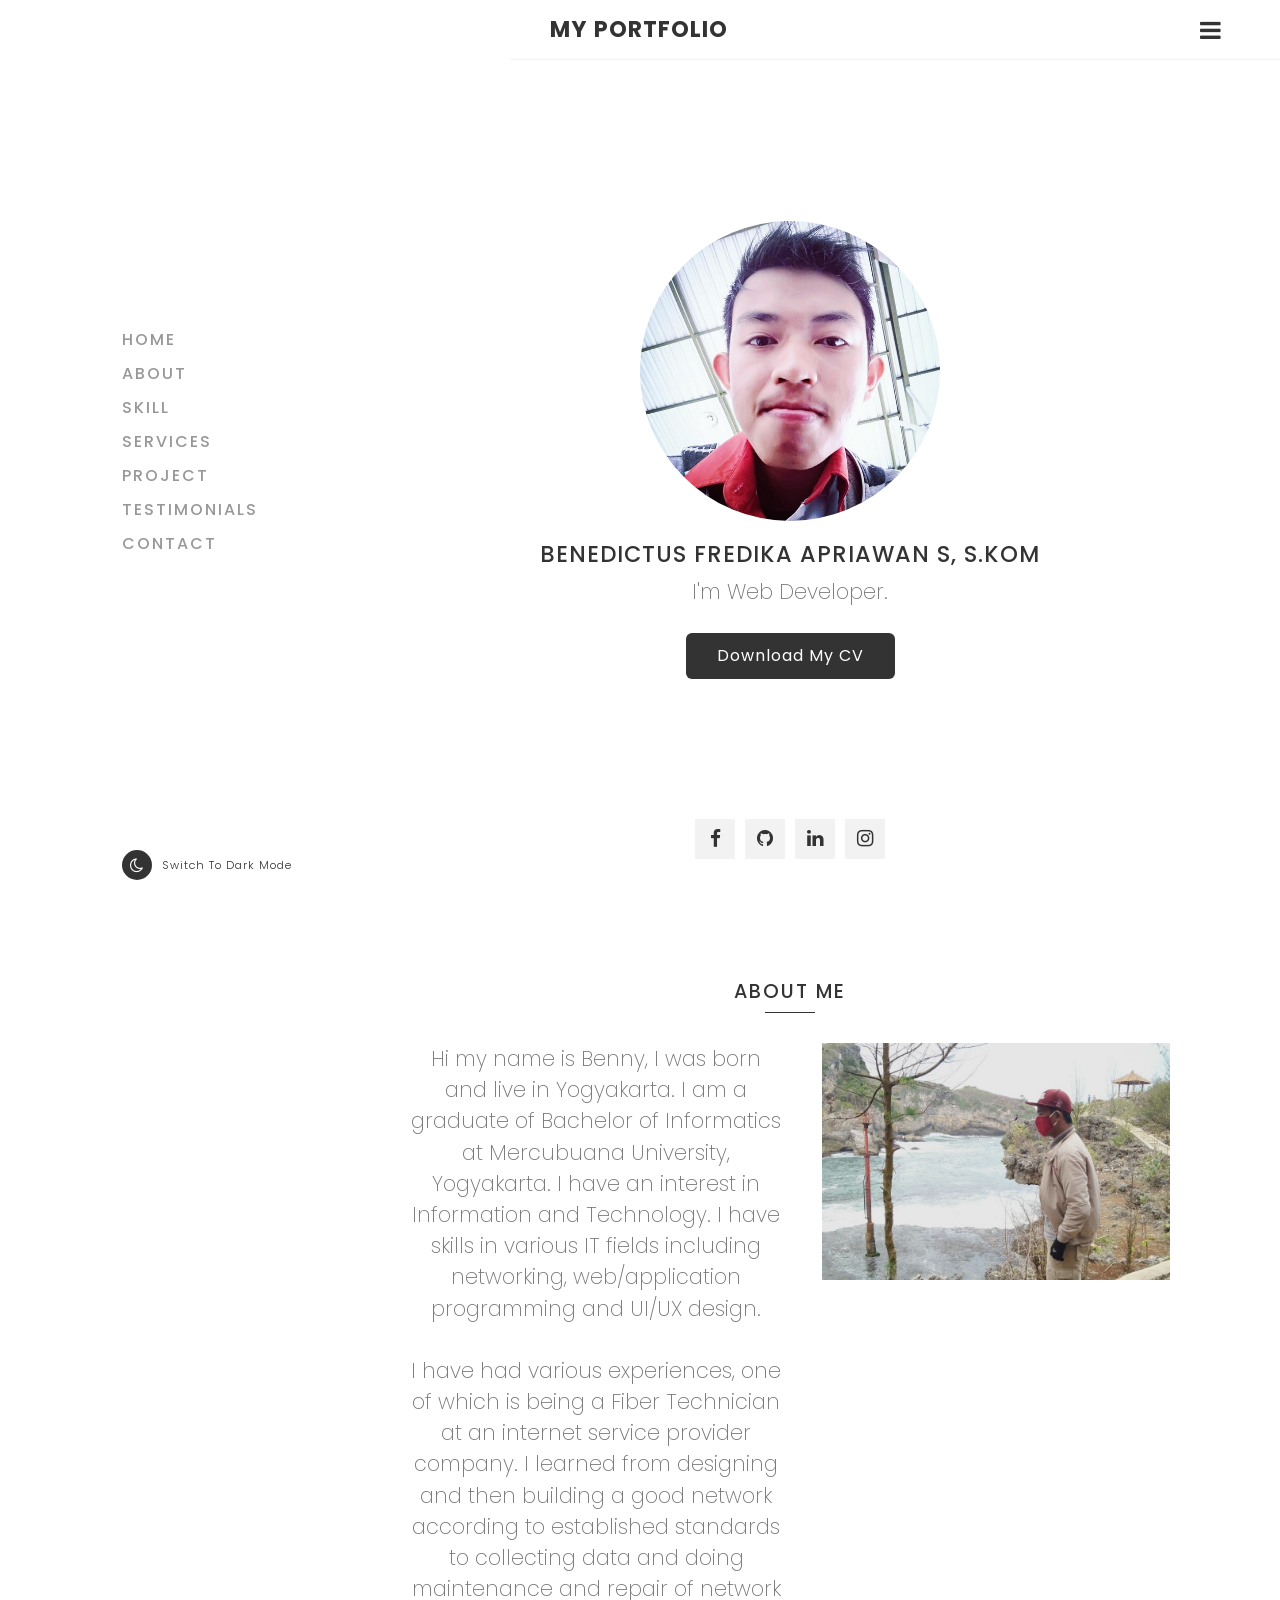
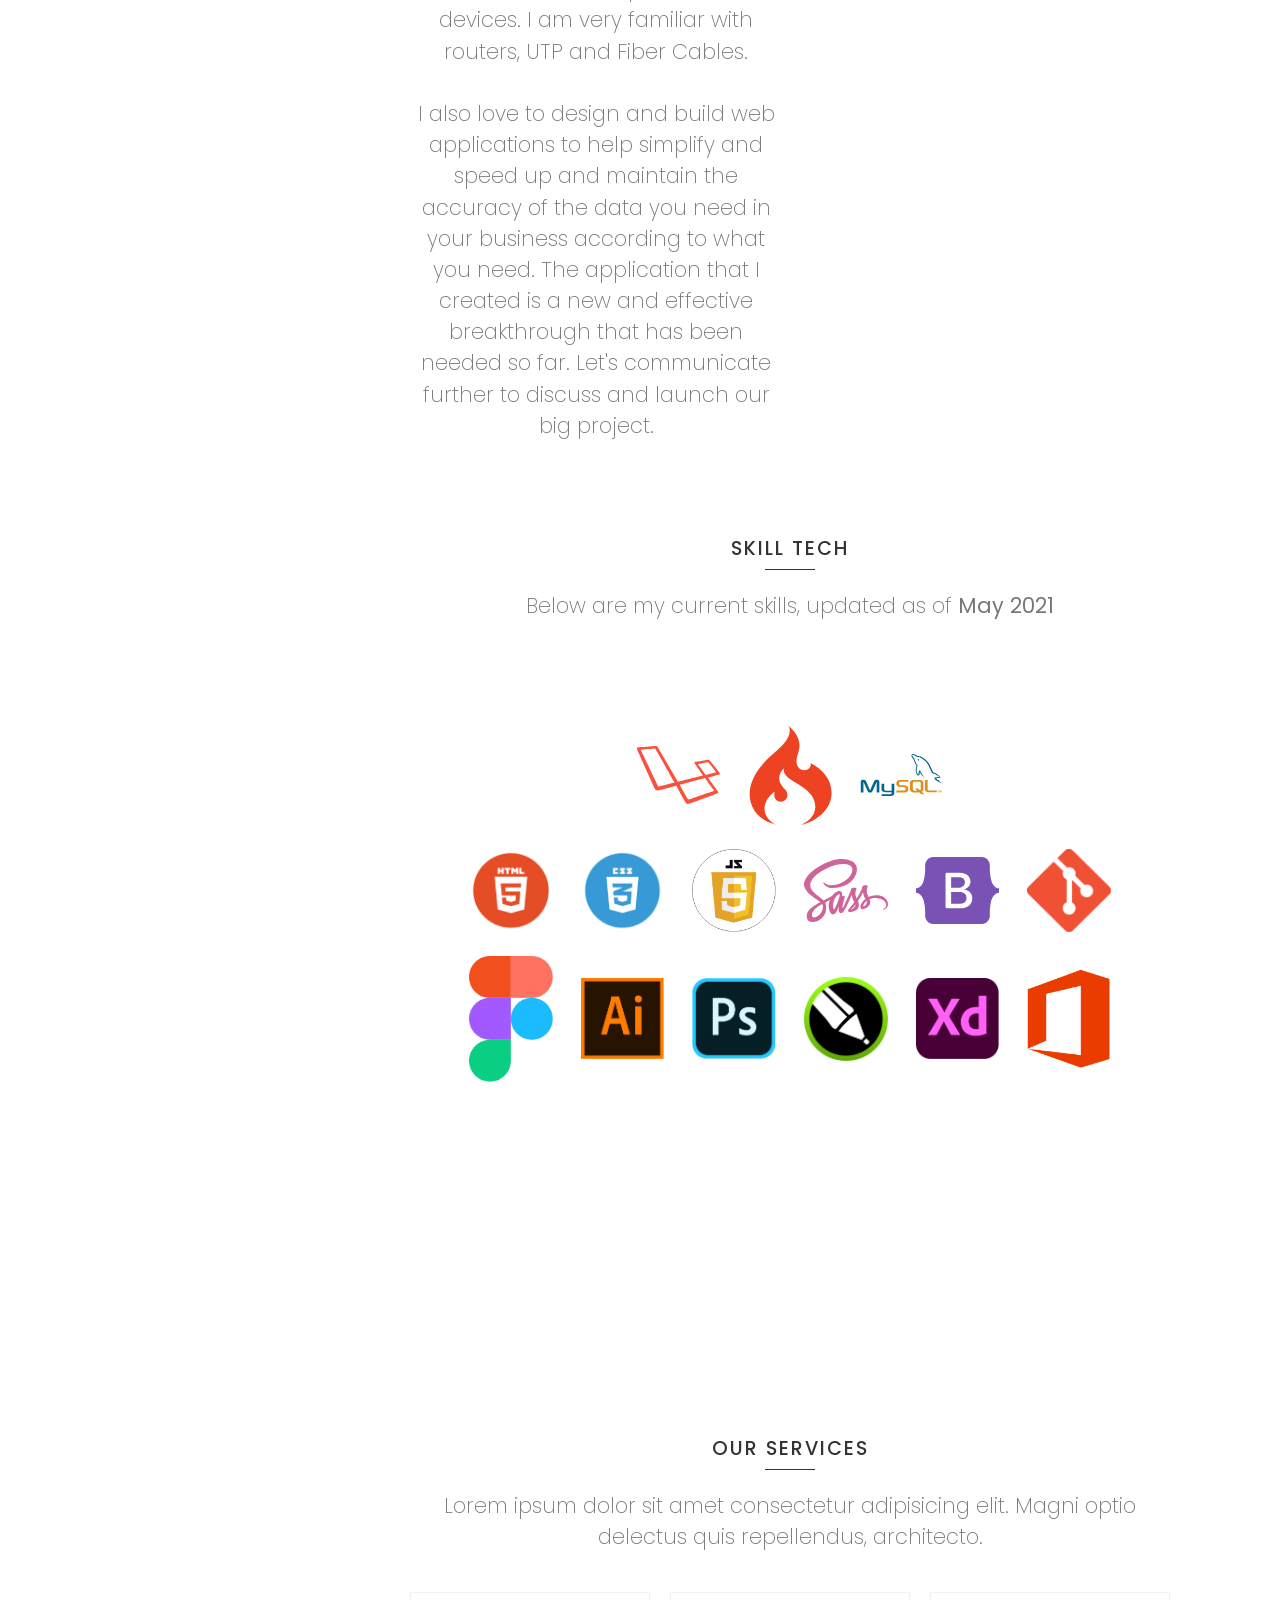
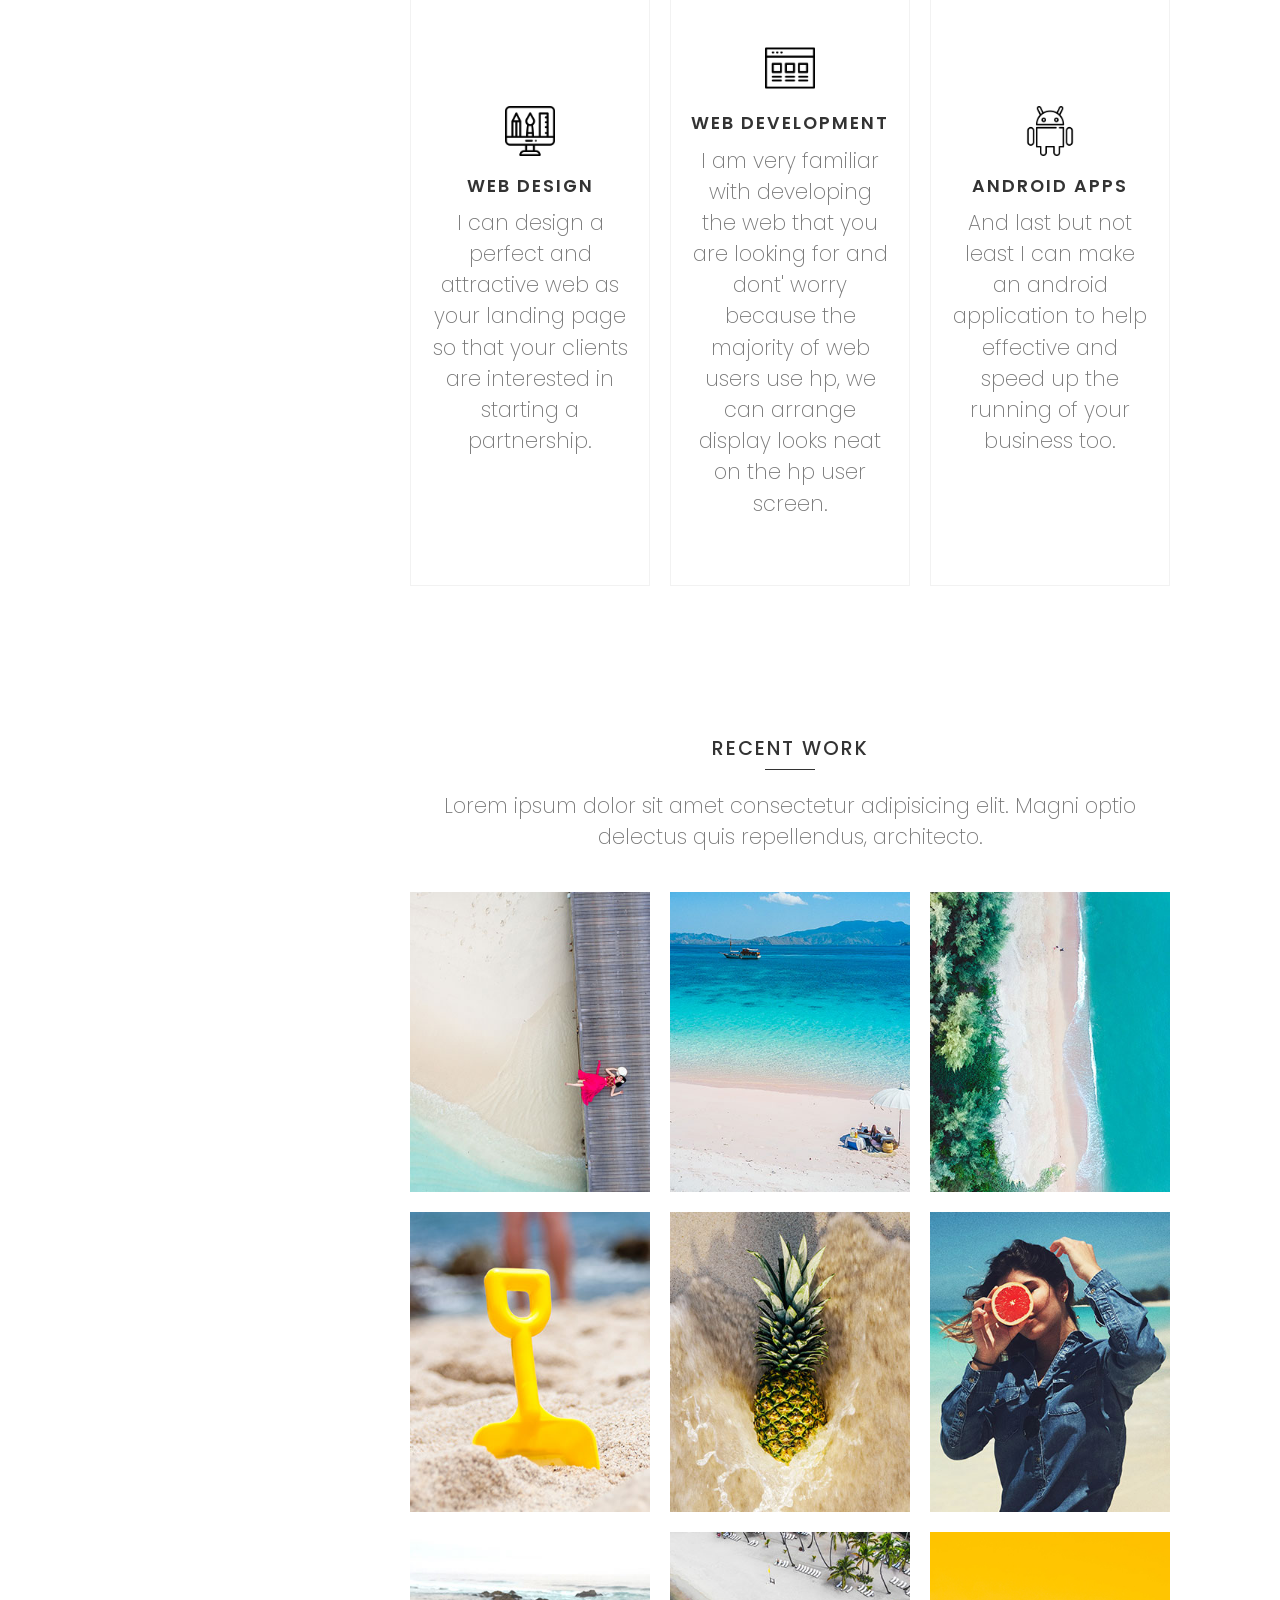
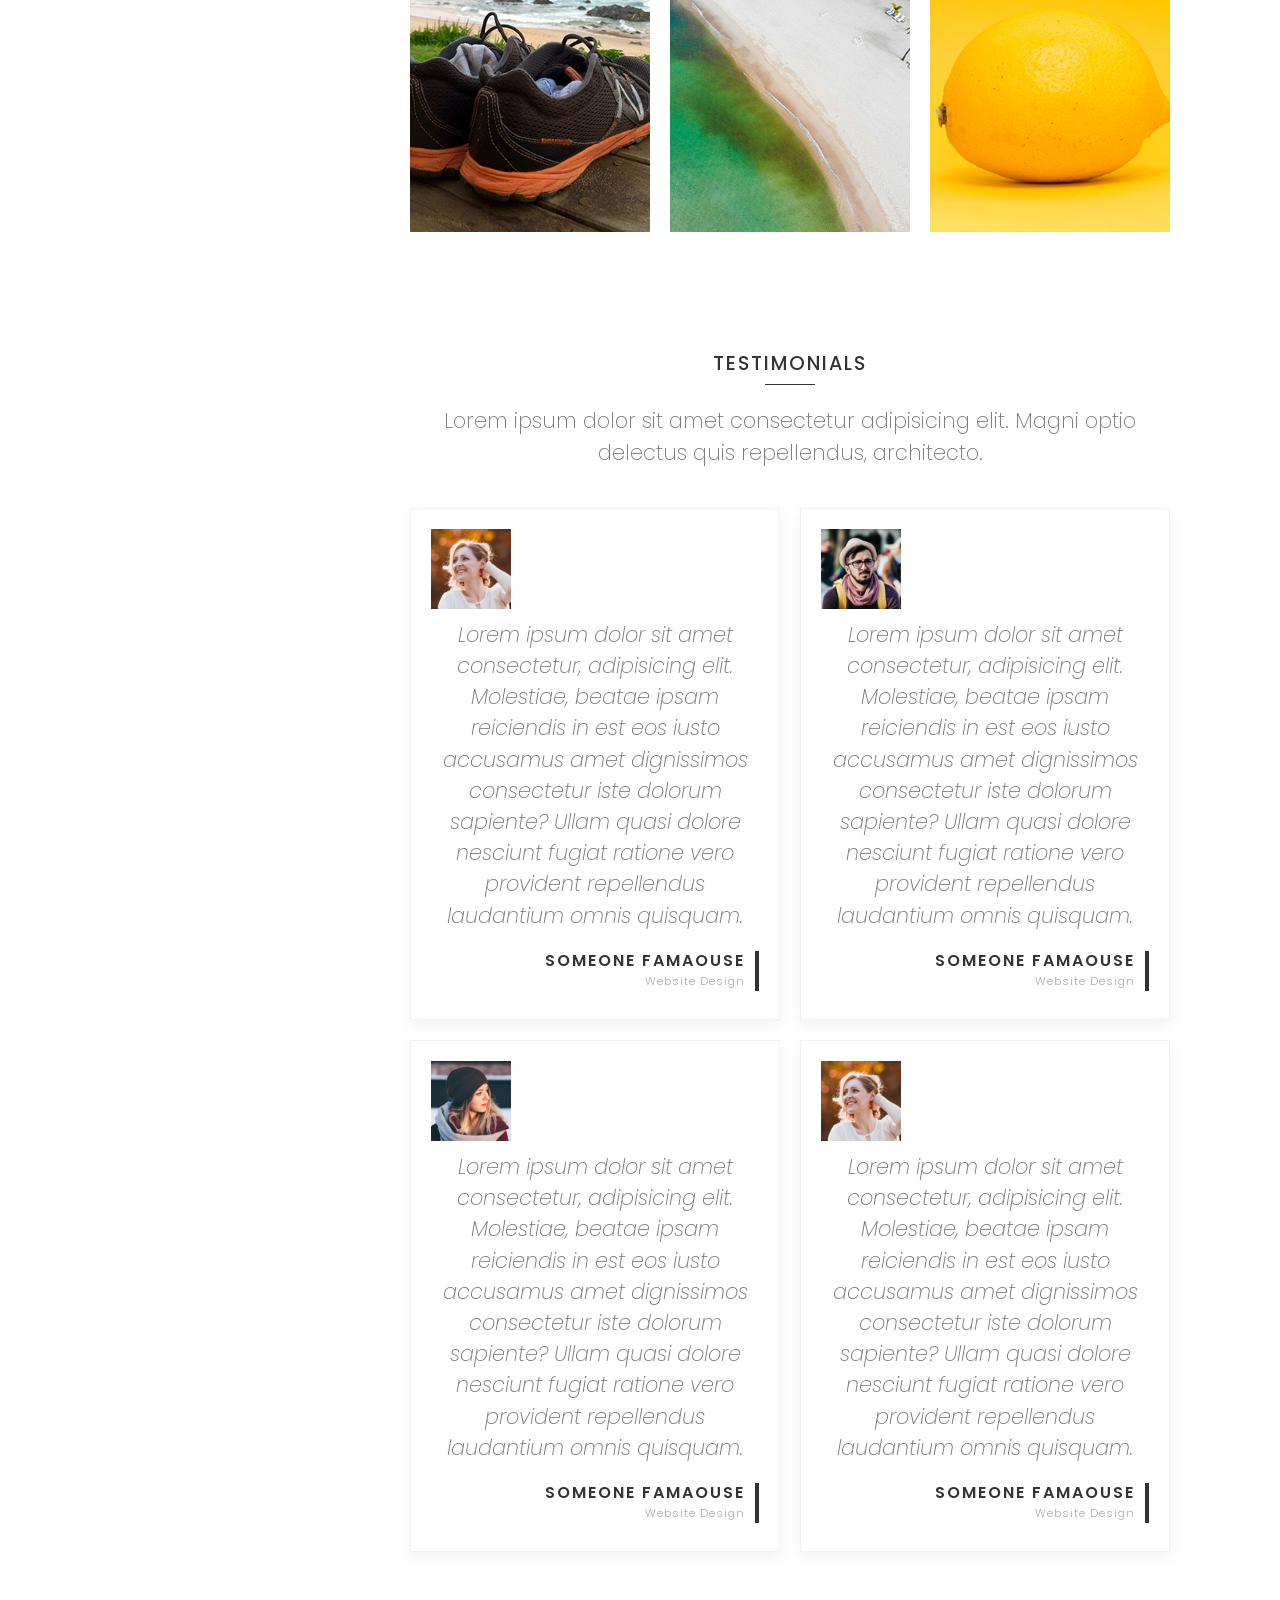
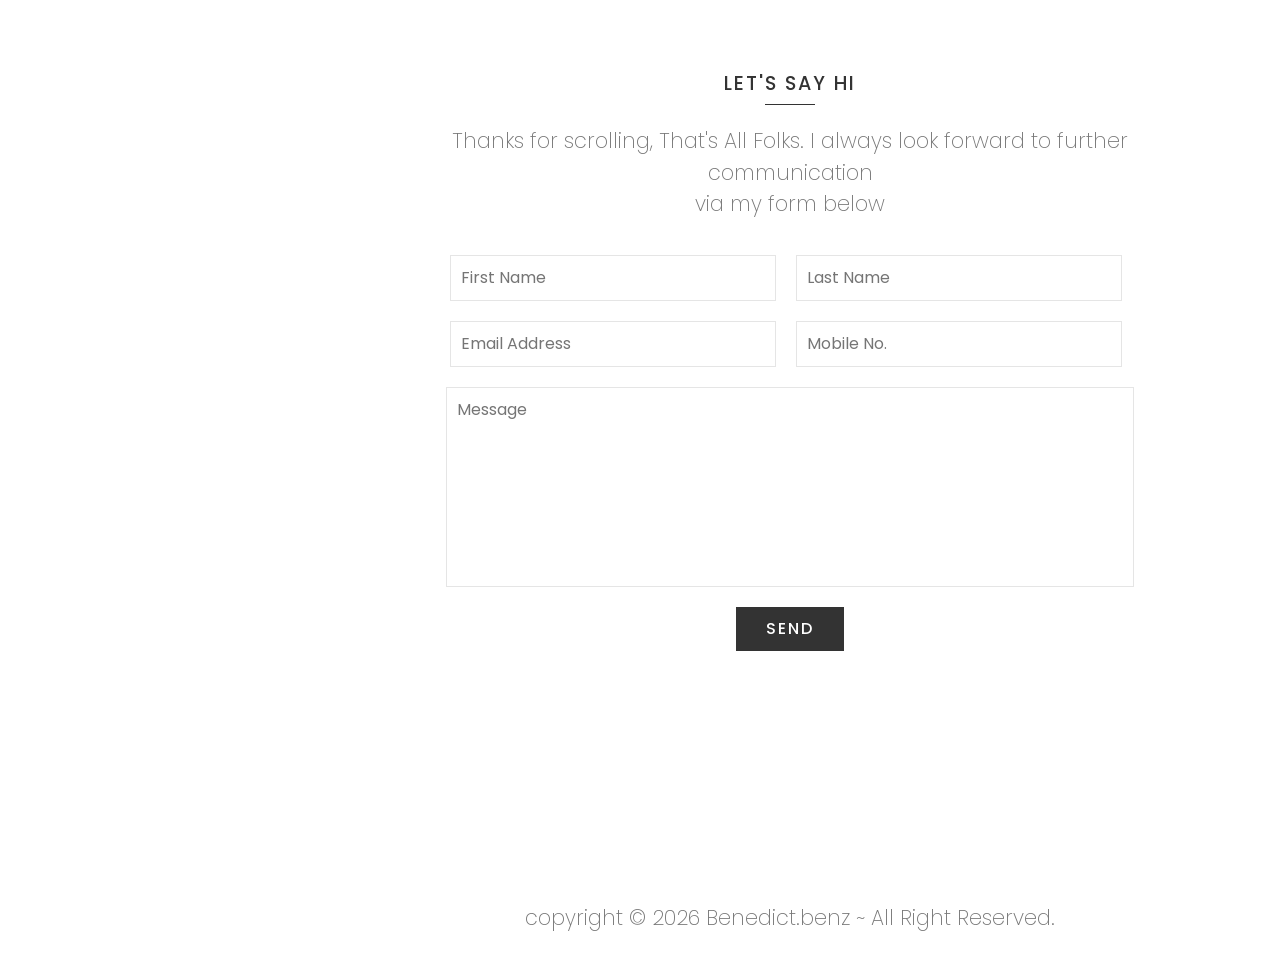
<file: index.html>
<!DOCTYPE html>
<html lang="en">
<head>
    <meta name="viewport" content="width=device-width, initial-scale=1.0">
    <title>My Portfolio Website</title>
    <link rel="stylesheet" href="https://cdnjs.cloudflare.com/ajax/libs/font-awesome/4.7.0/css/font-awesome.css" integrity="sha512-5A8nwdMOWrSz20fDsjczgUidUBR8liPYU+WymTZP1lmY9G6Oc7HlZv156XqnsgNUzTyMefFTcsFH/tnJE/+xBg==" crossorigin="anonymous" referrerpolicy="no-referrer" />
    <link href="https://cdn.jsdelivr.net/npm/bootstrap@5.0.2/dist/css/bootstrap.min.css" rel="stylesheet" integrity="sha384-EVSTQN3/azprG1Anm3QDgpJLIm9Nao0Yz1ztcQTwFspd3yD65VohhpuuCOmLASjC" crossorigin="anonymous">
    <link rel="stylesheet" type="text/css" href="style.css">
</head>
<body>
    <div class="container">
        <div class="navigation">
            <ul>
                <li><a href="#banner" onclick="toggleMenu();">Home</a></li>
                <li><a href="#about" onclick="toggleMenu();">About</a></li>
                <li><a href="#skill" onclick="toggleMenu();">Skill</a></li>
                <li><a href="#services" onclick="toggleMenu();">Services</a></li>
                <li><a href="#project" onclick="toggleMenu();">Project</a></li>
                <li><a href="#testimonials" onclick="toggleMenu();">Testimonials</a></li>
                <li><a href="#contact" onclick="toggleMenu();">Contact</a></li>
            </ul>
            <div class="themeSwitch">
                
            </div>
        </div>
        <div class="main">
            <div class="topbar">
                <a href="#" class="logo">My Portfolio</a>
                <div class="toggle">
                    <i class="fa fa-bars" aria-hidden="true"></i>
                </div>
            </div>
            <!-- banner -->
            <section class="banner" id="banner">
                <div class="content">
                    <div class="imgBx">
                        <img src="/images/userq.jpg" alt="">
                    </div>
                    <h3>Benedictus Fredika Apriawan S, S.Kom</h3>
                    <p>I'm Web Developer.</p>
                    <a href="cv/index.html" class="btn"> Download My CV </a>
                    <ul class="socialMedia">
                        <li><a href="https://www.facebook.com/fredika.benz/" target="_blank"><i class="fa fa-facebook" aria-hidden="true"></i></a></li>
                        <li><a href="https://github.com/Z20ben" target="_blank"><i class="fa fa-github" aria-hidden="true"></i></a></li>
                        <li><a href="https://www.linkedin.com/in/benedictus-fredika-apriawan-santoso-71527b211/" target="_blank"><i class="fa fa-linkedin" aria-hidden="true"></i></a></li>
                        <li><a href="https://www.instagram.com/fredikabenz/" target="_blank"><i class="fa fa-instagram" aria-hidden="true"></i></a></li>
                    </ul>
                </div>
            </section>
            <!-- About -->
            <section class="about adjust" id="about">
                <div class="title">
                    <h2>About Me</h2>
                </div>
                <div class="content">
                    <div class="textBox">
                        <p>Hi my name is Benny, I was born and live in Yogyakarta. I am a graduate of Bachelor of Informatics at Mercubuana University, Yogyakarta. I have an interest in Information and Technology. I have skills in various IT fields including networking, web/application programming and UI/UX design.
                            <br><br>
                            I have had various experiences, one of which is being a Fiber Technician at an internet service provider company. I learned from designing and then building a good network according to established standards to collecting data and doing maintenance and repair of network devices. I am very familiar with routers, UTP and Fiber Cables.
                            <br><br>
                            I also love to design and build web applications to help simplify and speed up and maintain the accuracy of the data you need in your business according to what you need. The application that I created is a new and effective breakthrough that has been needed so far. Let's communicate further to discuss and launch our big project.</p>
                    </div>
                    <div class="imgBx">
                        <img src="/images/bgq.jpg">
                    </div>
                </div>
            </section>
            <!-- Skill -->
            <section class="skill adjust" id="skill">
                <div class="title">
                    <h2>Skill Tech</h2>
                    <p>Below are my current skills, updated as of <strong>May 2021</strong> </p>
                </div>
                <div class="content">
                    <div class="col-20 text-center mt-6">
                        <img src="cv/img/svg/laravel.svg" alt="Laravel" title="Laravel">
                        <img src="cv/img/svg/codeigniter.svg" alt="CodeIgniter" title="CodeIgniter">
                        <img src="cv/img/svg/mysql.svg" alt="MySQL" title="MySQL">
                        <br>
                        <img src="img/html.png" alt="HTML 5">
                        <img src="img/css.png" alt="CSS 3">
                        <img src="img/javascript.png" alt="JAVASCRIPT">
                        <img src="cv/img/svg/sass.svg" alt="SCSS" title="SCSS">
                        <img src="cv/img/svg/bs.svg" alt="Bootstrap" title="Bootstrap">
                        <img src="img/git.png" alt="">
                        <br>
                        <img src="img/figma.png" alt="">
                        <img src="img/ai.png" alt="">
                        <img src="img/psd.png" alt="">
                        <img src="img/corel.png" alt="">
                        <img src="img/xd.png" alt="">
                        <img src="img/ms office.png" alt="">
                    </div> 
                </div>
            </section>    
            <!-- Services -->
            <section class="services adjust" id="services">
                <div class="title">
                    <h2>Our Services</h2>
                    <p>Lorem ipsum dolor sit amet consectetur adipisicing elit. Magni optio delectus quis repellendus, architecto.</p>
                </div>
                <div class="content">
                    <div class="serviceBox">
                        <img src="/images/icon1.png" alt="">
                        <h2>Web Design</h2>
                        <p>I can design a perfect and attractive web as your landing page so that your clients are interested in starting a partnership.</p>
                    </div>
                    <div class="serviceBox">
                        <img src="/images/icon2.png" alt="">
                        <h2>Web Development</h2>
                        <p>I am very familiar with developing the web that you are looking for and dont' worry because the majority of web users use hp, we can arrange display looks neat on the hp user screen.</p>
                    </div>
                    <div class="serviceBox">
                        <img src="/images/icon3.png" alt="">
                        <h2>Android Apps</h2>
                        <p>And last but not least I can make an android application to help effective and speed up the running of your business too.</p>
                    </div>
                    
                </div>
            </section>
            <!-- Projects -->
            <section class="project adjust" id="project">
                <div class="title">
                    <h2>Recent Work</h2>
                    <p>Lorem ipsum dolor sit amet consectetur adipisicing elit. Magni optio delectus quis repellendus, architecto.</p>
                </div>
                <div class="content">
                    <div class="workBx">
                        <div class="imgBx">
                            <img src="/images/img1.jpg"> 
                        </div>
                        <div class="textBx">
                            <h3>Project 01</h3>
                        </div>
                    </div>
                    <div class="workBx">
                        <div class="imgBx">
                            <img src="/images/img2.jpg"> 
                        </div>
                        <div class="textBx">
                            <h3>Project 02</h3>
                        </div>
                    </div>
                    <div class="workBx">
                        <div class="imgBx">
                            <img src="/images/img3.jpg"> 
                        </div>
                        <div class="textBx">
                            <h3>Project 03</h3>
                        </div>
                    </div>
                    <div class="workBx">
                        <div class="imgBx">
                            <img src="/images/img4.jpg"> 
                        </div>
                        <div class="textBx">
                            <h3>Project 04</h3>
                        </div>
                    </div>
                    <div class="workBx">
                        <div class="imgBx">
                            <img src="/images/img5.jpg"> 
                        </div>
                        <div class="textBx">
                            <h3>Project 05</h3>
                        </div>
                    </div>
                    <div class="workBx">
                        <div class="imgBx">
                            <img src="/images/img6.jpg"> 
                        </div>
                        <div class="textBx">
                            <h3>Project 06</h3>
                        </div>
                    </div>
                    <div class="workBx">
                        <div class="imgBx">
                            <img src="/images/img7.jpg"> 
                        </div>
                        <div class="textBx">
                            <h3>Project 07</h3>
                        </div>
                    </div>
                    <div class="workBx">
                        <div class="imgBx">
                            <img src="/images/img8.jpg"> 
                        </div>
                        <div class="textBx">
                            <h3>Project 08</h3>
                        </div>
                    </div>
                    <div class="workBx">
                        <div class="imgBx">
                            <img src="/images/img9.jpg"> 
                        </div>
                        <div class="textBx">
                            <h3>Project 09</h3>
                        </div>
                    </div>
                </div>
            </section>
            <!-- testimonials -->
            <section class="testimonials adjust" id="testimonials">
                <div class="title">
                    <h2>Testimonials</h2>
                    <p>Lorem ipsum dolor sit amet consectetur adipisicing elit. Magni optio delectus quis repellendus, architecto.</p>
                </div>
                <div class="content">
                    <div class="testimonialsBox">
                        <div class="imgBx">
                            <img src="/images/user1.jpg" alt="">
                        </div>
                        <p>Lorem ipsum dolor sit amet consectetur, adipisicing elit. Molestiae, beatae ipsam reiciendis in est eos iusto accusamus amet dignissimos consectetur iste dolorum sapiente? Ullam quasi dolore nesciunt fugiat ratione vero provident repellendus laudantium omnis quisquam.</p>
                        <h4>Someone Famaouse <br><span>Website Design</span></h4>
                    </div>
                    <div class="testimonialsBox">
                        <div class="imgBx">
                            <img src="/images/user2.jpg" alt="">
                        </div>
                        <p>Lorem ipsum dolor sit amet consectetur, adipisicing elit. Molestiae, beatae ipsam reiciendis in est eos iusto accusamus amet dignissimos consectetur iste dolorum sapiente? Ullam quasi dolore nesciunt fugiat ratione vero provident repellendus laudantium omnis quisquam.</p>
                        <h4>Someone Famaouse <br><span>Website Design</span></h4>
                    </div>
                    <div class="testimonialsBox">
                        <div class="imgBx">
                            <img src="/images/user3.jpg" alt="">
                        </div>
                        <p>Lorem ipsum dolor sit amet consectetur, adipisicing elit. Molestiae, beatae ipsam reiciendis in est eos iusto accusamus amet dignissimos consectetur iste dolorum sapiente? Ullam quasi dolore nesciunt fugiat ratione vero provident repellendus laudantium omnis quisquam.</p>
                        <h4>Someone Famaouse <br><span>Website Design</span></h4>
                    </div>
                    <div class="testimonialsBox">
                        <div class="imgBx">
                            <img src="/images/user1.jpg" alt="">
                        </div>
                        <p>Lorem ipsum dolor sit amet consectetur, adipisicing elit. Molestiae, beatae ipsam reiciendis in est eos iusto accusamus amet dignissimos consectetur iste dolorum sapiente? Ullam quasi dolore nesciunt fugiat ratione vero provident repellendus laudantium omnis quisquam.</p>
                        <h4>Someone Famaouse <br><span>Website Design</span></h4>
                    </div>
                </div>
                </section>
                <!-- contact -->
                <section class="contact adjust" id="contact">
                    <div class="title">
                        <h2>Let's Say Hi</h2>
                        <p>Thanks for scrolling, That's All Folks. I always look forward to further communication <br> via my form below <br> <span></span> </p>
                        <strong></strong>
                    </div>
                    <div class="alert alert-success alert-dismissible fade show d-none my-alert" role="alert">
                        <strong>Yay!!</strong> We have received your message.
                        <button type="button" class="btn-close" data-bs-dismiss="alert" aria-label="Close"></button>
                    </div>
                    <form name='Portfolio-contact-form'>
                        <div class="contactForm">
                            <div class="row">
                                <input type="text" name="firstname" placeholder="First Name" required>
                                <input type="text" name="lastname" placeholder="Last Name" required>
                            </div>
                            <div class="row">
                                <input type="email" name="email" placeholder="Email Address" required>
                                <input type="number" name="mobileno" placeholder="Mobile No." required>
                            </div>
                            <div class="row2">
                                <textarea placeholder="Message" name="message" id="" required></textarea>
                            </div>
                            <div class="row2">
                                <input type="submit" class="btn-kirim" value="Send">
                                <i class="fa fa-spinner fa-pulse fa-3x fa-fw btn-loading d-none"></i>
                            </div>
                        </div>
                    </form>
                </section>
                <!-- CopyRight -->
                <div class="copyright">
                    <p>copyright &copy; <script>document.write(new Date().getFullYear())</script> Benedict.benz ~ All Right Reserved.</p>
                </div>
        </div>
    </div>

    <script>
        let toggle = document.querySelector('.toggle');
        let topbar = document.querySelector('.topbar');
        let navigation = document.querySelector('.navigation');
        let main = document.querySelector('.main');
        let themeSwitch = document.querySelector('.themeSwitch');
        let body = document.querySelector('body');
        toggle.onclick = function(){
            toggle.classList.toggle('active');
            topbar.classList.toggle('active');
            navigation.classList.toggle('active');
            main.classList.toggle('active');
        }
        // theme switch toggle
        themeSwitch.onclick = function(){
            body.classList.toggle('dark');
        }
        //fix menu active class issue for mobile device 
        function toggleMenu(){
            let navigation = document.querySelector('.navigation');
            let main = document.querySelector('.main');
            navigation.classList.remove('active');
            main.classList.remove('active');
        }
    </script>
    <script>
        const scriptURL = 'https://script.google.com/macros/s/AKfycbzg0ruE0vSKfTClFcgwWpeGgrcGLrO_RYofd-TTtmmZed3-Uwaz1WXcfPbL9bGy3hWa/exec'
        const form = document.forms['Portfolio-contact-form'];
        const btnKirim = document.querySelector('.btn-kirim');
        const btnLoading = document.querySelector('.btn-loading');
        const myAlert = document.querySelector('.my-alert');
      
        form.addEventListener('submit', e => {
          e.preventDefault();
          // ketika tombol submit diklik
          // tampilkan tombol loading, hilangkan tombol kirim 
          btnLoading.classList.toggle('d-none');
          btnKirim.classList.toggle('d-none');
          fetch(scriptURL, { method: 'POST', body: new FormData(form)})
            .then(response => {
                // tampilkan tombol kirim, hilangkan tombol loading 
                btnLoading.classList.toggle('d-none');
                btnKirim.classList.toggle('d-none');
                // tampilkan alert
                myAlert.classList.toggle('d-none');
                // reset formnya
                form.reset();
                console.log('Success!', response)
            })
            .catch(error => console.error('Error!', error.message))
        })
      </script>
      <script src="https://cdn.jsdelivr.net/npm/bootstrap@5.0.2/dist/js/bootstrap.bundle.min.js" integrity="sha384-MrcW6ZMFYlzcLA8Nl+NtUVF0sA7MsXsP1UyJoMp4YLEuNSfAP+JcXn/tWtIaxVXM" crossorigin="anonymous"></script>

</body>
</html>
</file>
<file: style.css>
@import url('https://fonts.googleapis.com/css?family=Poppins:200,300,400,500,600,700,800,900&display=swap');

* {
    margin: 0;
    padding: 0;
    box-sizing: border-box;
    font-family: 'Poppins', sans-serif;
    scroll-behavior: smooth;
}

:root {
    --black: #333;
    --black2: #333;
    --white: #fff;
    --white2: #fff;
}

.dark {
    --black: #fff;
    --black2: #444;
    --white: #333;
    --white2: #444;
    background-color: var(--white);
}

body {
    overflow-x: hidden;
}

.container {
    position: relative;
    width: 100%;
}

.navigation {
    position: fixed;
    width: 300px;
    height: 100%;
    border-right: 1px solid rgba(0, 0, 0, 0.05);
    background: var(--white2);
    display: flex;
    justify-content: center;
    align-items: center;
    overflow: hidden;
    transition: width 0.5s, left 0.5s;
}

.dark .navigation {
    border-right: 1px solid rgba(0, 0, 0, 0.5);
}

.navigation.active {
    width: 0;
}

.navigation ul {
    position: relative;
    top: 0;
    left: 0;
    width: 100%;
    padding: 20px 40px;
}

.navigation ul li {
    position: relative;
    width: 100%;
    list-style: none;
}

.navigation ul li a {
    position: relative;
    display: block;
    width: 100%;
    margin: 10px 0;
    white-space: normal;
    display: flex;
    text-transform: uppercase;
    text-decoration: none;
    color: var(--black);
    font-weight: 500;
    letter-spacing: 2px;
    opacity: 0.5;
}

.navigation ul li a:hover {
    opacity: 1;
}

.main {
    position: absolute;
    width: calc(100% - 300px);
    left: 300px;
    background: var(--white);
    min-height: 100vh;
    transition: width 0.5s, left 0.5s;
}

.main.active {
    width: calc(100% - 0px);
    left: 0px;
}

.main .topbar {
    position: fixed;
    top: 0;
    width: calc(100% - 510px);
    left: 510px;
    background: var(--white2);
    border-bottom: 1px solid rgba(0, 0, 0, 0.05);
    height: 60px;
    padding: 0 40px;
    display: flex;
    justify-content: space-between;
    align-items: center;
    z-index: 10000;
    transition: width 0.5s, left 0.5s;
}

.dark .main .topbar {
    margin: 0px 2px;
    border-bottom: 0.5px solid rgba(0, 0, 0, 0.5);
    border-left: 0.5px solid rgba(0, 0, 0, 0.5);
}

.main .topbar.active {
    width: calc(100% - 0px);
    left: 0px;
}

.main .topbar .logo {
    color: var(--black);
    font-weight: 700;
    text-decoration: none;
    font-size: 1.4em;
    text-transform: uppercase;
    letter-spacing: 1px;
}

.main .topbar .toggle {
    position: relative;
    width: 60px;
    height: 60px;
    cursor: pointer;
    display: flex;
    justify-content: center;
    align-items: center;
    font-size: 24px;
    color: var(--black);
}

section {
    position: relative;
    min-height: 100vh;
}

.banner {
    display: flex;
    justify-content: center;
    align-items: center;
    padding: 0 20px;
}

.banner .content {
    display: flex;
    flex-direction: column;
    align-items: center;
    justify-content: center;
}

.banner .imgBx {
    position: relative;
    width: 300px;
    height: 300px;
    overflow: hidden;
    border-radius: 50%;
    margin-bottom: 20px;
}

.banner .imgBx img {
    position: absolute;
    top: 0;
    left: 0;
    width: 100%;
    height: 100%;
    object-fit: cover;
}

h3 {
    position: relative;
    font-size: 1.4em;
    color: var(--black);
    letter-spacing: 1px;
    text-transform: uppercase;
}

p {
    color: #777;
    font-size: 1.3em;
    font-weight: 200;
    text-align: center;
}

.dark p {
    color: var(--black);
}

.btn {
    position: relative;
    display: inline-block;
    padding: 10px 30px;
    background: var(--black2);
    color: #fff;
    font-weight: 400;
    letter-spacing: 1px;
    margin-top: 10px;
    text-decoration: none;
}

.dark .btn:hover {
    background: #2196f3;
}

.socialMedia {
    position: absolute;
    bottom: 20px;
    display: flex;
    padding-left: 0;
}

.socialMedia li {
    list-style: none;
}

.socialMedia li a {
    display: inline-block;
    width: 40px;
    height: 40px;
    background: rgba(0, 0, 0, 0.05);
    margin: 5px;
    display: flex;
    justify-content: center;
    align-items: center;
    text-decoration: none;
    color: var(--black);
    font-size: 1.2em;
}

.dark .socialMedia li a:hover {
    background: #2196f3;
}

.socialMedia li a:hover {
    background: var(--black2);
    color: #fff;
}

.adjust {
    position: relative;
    min-height: 100vh;
    width: 100%;
    padding: 0 40px;
    padding-top: 80px;
    background: var(--white);
    color: var(--black);
    display: inline-block;
}

.title {
    width: 100%;
    text-align: center;
}

.title h2 {
    position: relative;
    text-transform: uppercase;
    letter-spacing: 2px;
    font-size: 1.2em;
    margin-bottom: 30px;
}

.title h2::before {
    content: '';
    position: absolute;
    left: 50%;
    transform: translateX(-50%);
    bottom: -10px;
    width: 50px;
    height: 1px;
    background: var(--black);
}

.about .content {
    display: flex;
    justify-content: space-between;
    margin-top: 40px;
}

.about .content .textBox {
    width: 49%;
    min-width: 49%;
}

.about .content .imgBx {
    margin-left: 40px;
}

.about .content .imgBx img {
    max-width: 100%;
}

.skill {
    width: 100%;
}

.skill .content {
    padding-top: 10%;
}

.skill .content img {
    position: center;
    width: 11%;
    margin: 12px;

}

.services .content {
    display: grid;
    grid-template-columns: repeat(3, 1fr);
    grid-gap: 20px;
    margin: 40px 0;
}

.services .content .serviceBox {
    border: 1px solid rgba(0, 0, 0, 0.05);
    padding: 50px 20px;
    display: flex;
    background: var(--white2);
    justify-content: center;
    align-items: center;
    flex-direction: column;
}

.dark .services .content .serviceBox:hover {
    background: #2196f3;
}

.services .content .serviceBox img {
    max-width: 50px;
}

.dark .services .content .serviceBox img {
    filter: invert(1);
}

.services .content .serviceBox h2 {
    font-size: 1.1em;
    margin-top: 20px;
    margin-bottom: 10px;
    font-weight: 600;
    color: var(--black);
    text-align: center;
    letter-spacing: 2px;
    text-transform: uppercase;
}

.services .content .serviceBox p {
    text-align: center;
}

.project .content {
    display: grid;
    grid-template-columns: repeat(3, 1fr);
    grid-gap: 20px;
    margin: 40px 0;

}

.project .content .workBx {
    position: relative;
    width: 100%;
    height: 300px;
    overflow: hidden;
}

.project .content .workBx .imgBx {
    position: relative;
    width: 100%;
    height: 100%;
    transform: translateY(0);
    transition: 0.5s ease-in-out;
}

.project .content .workBx:hover .imgBx {
    transform: translateY(-100%);
}

.project .content .workBx .imgBx img {
    position: absolute;
    top: 0;
    left: 0;
    width: 100%;
    height: 100%;
    object-fit: cover;
}

.project .content .workBx .textBx {
    position: absolute;
    top: 0;
    left: 0;
    width: 100%;
    height: 100%;
    background: var(--black);
    display: flex;
    justify-content: center;
    align-items: center;
    transform: translateY(100%);
    transition: 0.5s ease-in-out;
}

.dark .project .content .workBx .textBx {
    background: #444;
}

.project .content .workBx:hover .textBx {
    transform: translateY(0);
}

.project .content .workBx .textBx h3 {
    color: #fff;
    font-size: 1em;
}

.testimonials .content {
    display: grid;
    grid-template-columns: repeat(2, 1fr);
    grid-gap: 20px;
    margin: 40px 0;
}

.testimonials .content .testimonialsBox {
    background: var(--white2);
    border: 1px solid rgba(0, 0, 0, 0.05);
    box-shadow: 0 5px 15px rgba(0, 0, 0, 0.05);
    padding: 20px;
}

.dark .testimonials .content .testimonialsBox:hover {
    background: #2196f3;
}

.testimonials .content .testimonialsBox .imgBx {
    position: relative;
    width: 80px;
    height: 80px;
    margin-bottom: 10px;
}

.testimonials .content .testimonialsBox .imgBx img {
    position: absolute;
    top: 0;
    left: 0;
    width: 100%;
    height: 100%;
    object-fit: cover;
}

.testimonials .content .testimonialsBox p {
    font-style: italic;
}

.testimonials .content .testimonialsBox h4 {
    text-align: right;
    margin-top: 20px;
    text-transform: uppercase;
    letter-spacing: 2px;
    font-size: 1em;
    color: var(--black);
    line-height: 1.2em;
    font-weight: 600;
    border-right: 4px solid var(--black);
    padding-right: 10px;
}

.testimonials .content .testimonialsBox h4 span {
    text-transform: initial;
    color: #aaa;
    letter-spacing: 1px;
    font-weight: 300;
    font-size: 0.7em;
}

.contact {
    display: flex;
    justify-content: flex-start;
    align-items: center;
    flex-direction: column;
}

.contact .contactForm {
    position: relative;
    width: 100%;
    max-width: 700px;
    margin-top: 20px;

}

/* menghilangkan spinner inputan angka  */
input::-webkit-outer-spin-button,
input::-webkit-inner-spin-button {
    -webkit-appearance: none;
    margin: 0;
}

input[type=number] {
    -moz-appearance: textfield;
}

/* ---------------- */

.contact .contactForm .row {
    width: 100%;
    display: grid;
    grid-template-columns: repeat(2, 1fr);
    grid-gap: 20px;
    margin-top: 20px;
    padding-left: 1rem;
}

.contact .contactForm .row2 {
    width: 100%;
    display: flex;
    justify-content: center;
    align-items: center;
    margin-top: 20px;
}

.contact .contactForm .row input,
.contact .contactForm .row2 textarea {
    width: 100%;
    padding: 10px;
    border: none;
    outline: none;
    color: var(--black);
    background: var(--white2);
    font-size: 16px;
    border: 1px solid rgba(0, 0, 0, 0.1);
}

.contact .contactForm .row2 textarea {
    resize: none;
    height: 200px;
}

.contact .contactForm .row2 input[type="submit"] {
    background: var(--black2);
    color: #fff;
    padding: 10px 30px;
    font-weight: 500;
    letter-spacing: 2px;
    cursor: pointer;
    font-size: 16px;
    text-transform: uppercase;
    max-width: 150px;
    border: none;
}

.dark .contact .contactForm .row2 input[type="submit"]:hover {
    background: #2196f3;
}

.copyright {
    position: relative;
    bottom: 0;
    padding: 10px 40px;
    text-align: center;
}

/* Dark and Light mode switch */
.themeSwitch {
    position: absolute;
    bottom: 20px;
    left: 40px;
    width: 30px;
    height: 30px;
    background: var(--black);
    color: var(--white);
    cursor: pointer;
    border-radius: 50%;
    display: flex;
    justify-content: center;
    align-items: center;
}

.themeSwitch::before {
    content: '\f186';
    font-family: fontAwesome;
}

.dark .themeSwitch::before {
    content: '\f185 ';
    font-family: fontAwesome;
}

.themeSwitch::after {
    content: 'Switch To Dark Mode';
    position: absolute;
    left: 40px;
    font-size: 0.7em;
    color: var(--black);
    white-space: nowrap;
    font-weight: 300;
    letter-spacing: 1px;
    pointer-events: none;
}


.dark .themeSwitch::after {
    content: 'Switch To Light Mode';
}


/* Now Make it responsive */
@media (max-width: 992px) {
    .themeSwitch {
        left: 20px;
    }

    .main .topbar {
        width: 100%;
        left: 0px;
    }

    .navigation {
        left: -100%;
    }

    .navigation.active {
        left: 0;
        width: 100%;
    }

    .main {
        width: 100%;
        left: 0;
    }

    .main.active {
        left: 100%;
    }

    .main .topbar {
        width: 100%;
        left: 0;
        padding: 0 20px;
    }

    .navigation ul {
        padding: 20px 20px;
    }

    .banner .imgBx {
        width: 250px;
        height: 250px;
    }

    .banner h3,
    .banner p {
        text-align: center;
    }

    .adjust {
        padding: 0 20px;
        padding-top: 80px;
    }

    .about .content {
        flex-direction: column;
    }

    .about .content .textBox {
        width: 100%;
        min-width: 100%;
    }

    .about .content .imgBx {
        margin-left: 0;
        margin-top: 20px;
    }

    .services .content {
        grid-template-columns: repeat(2, 1fr);
    }

    .project .content {
        grid-template-columns: repeat(2, 1fr);
    }
}

@media (max-width: 767px) {
    .services .content {
        grid-template-columns: repeat(1, 1fr);
    }

    .project .content {
        grid-template-columns: repeat(1, 1fr);
    }

    .testimonials .content {
        grid-template-columns: repeat(1, 1fr);
    }

    .contact .contactForm .row {
        grid-template-columns: repeat(1, 1fr);
    }

    .contact {
        margin-bottom: 100px;
    }

    .copyright {
        padding: 10px 20px;
    }
}
</file>
